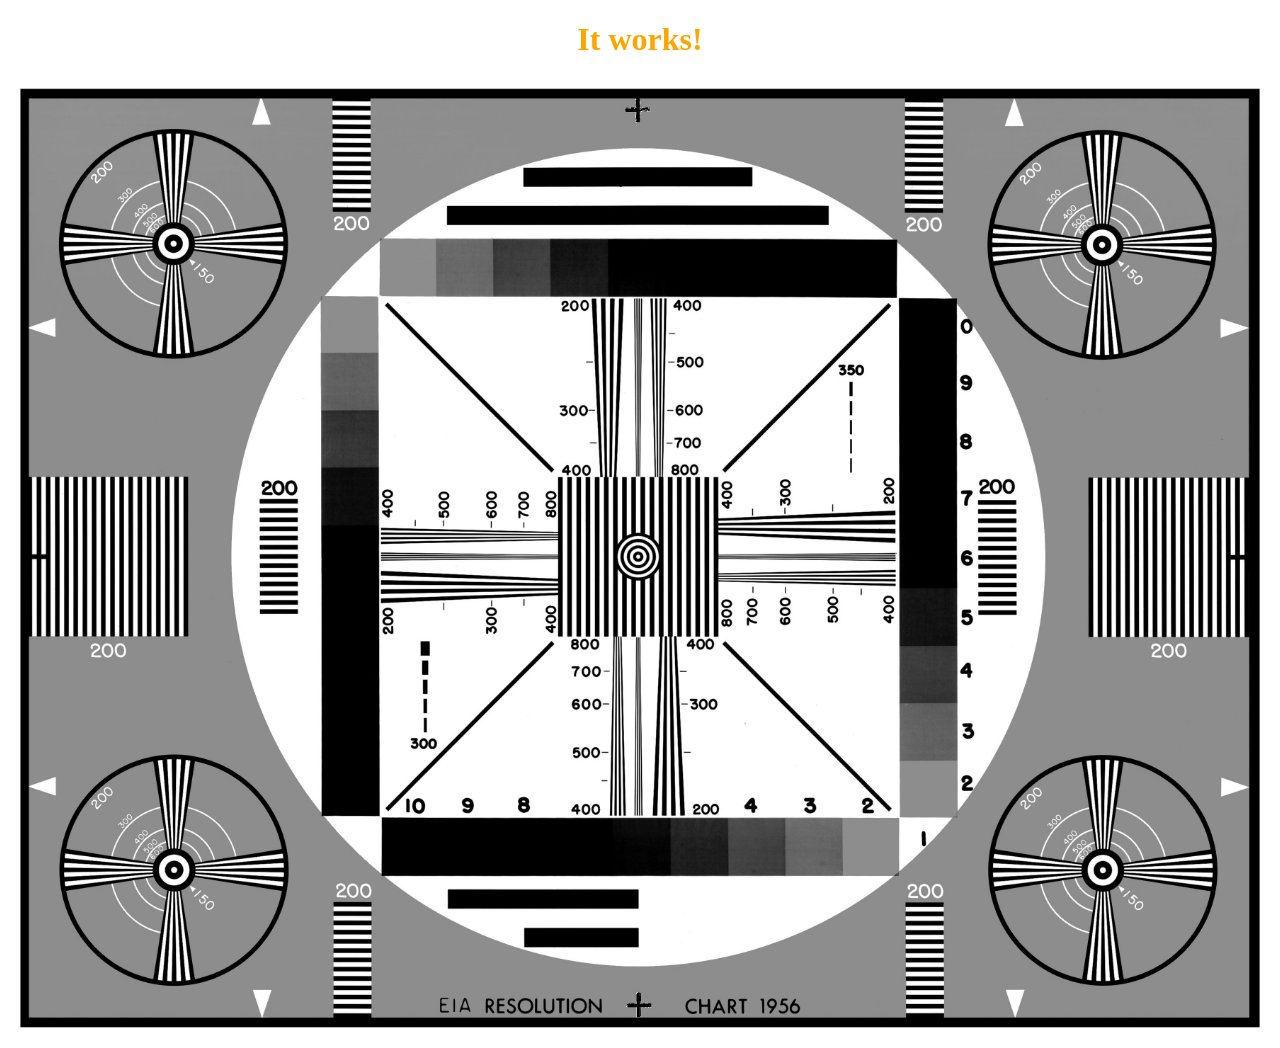
<file: public/index.html>
<!DOCTYPE html>
<HTML>
	<HEAD>
		<TITLE>Nginx</TITLE>
		<meta charset="utf-8">
		<link rel="stylesheet" href="css/main.css">
		<script src="js/main.js"></script>
	</HEAD>
	<BODY>
		<h1 onmouseover="change_color()" id="head">It works!</h1>
		<img src="img/tv-test.jpg" alt="Mountain View" style="width:100%;"/>
	</BODY>
</HTML>
</file>
<file: public/css/main.css>
h1 {
color: orange;
text-align: center;
}
</file>
